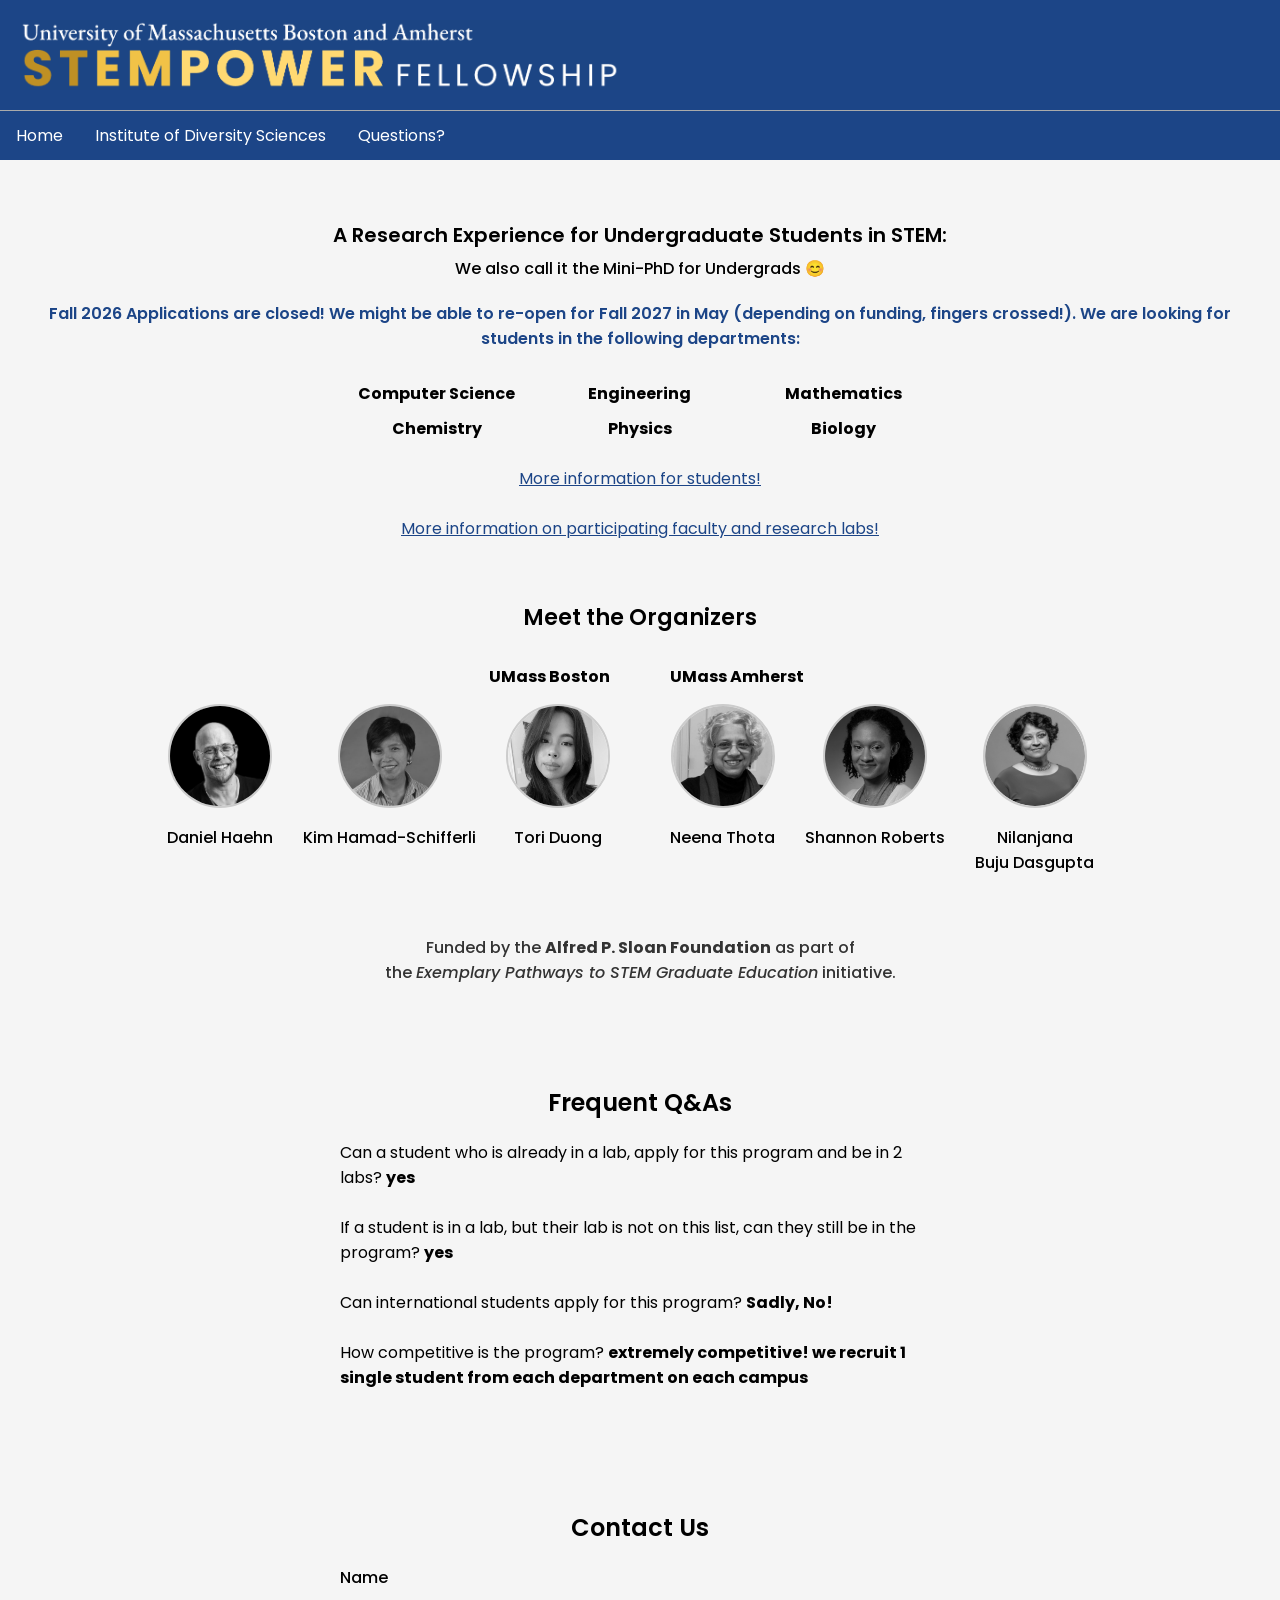
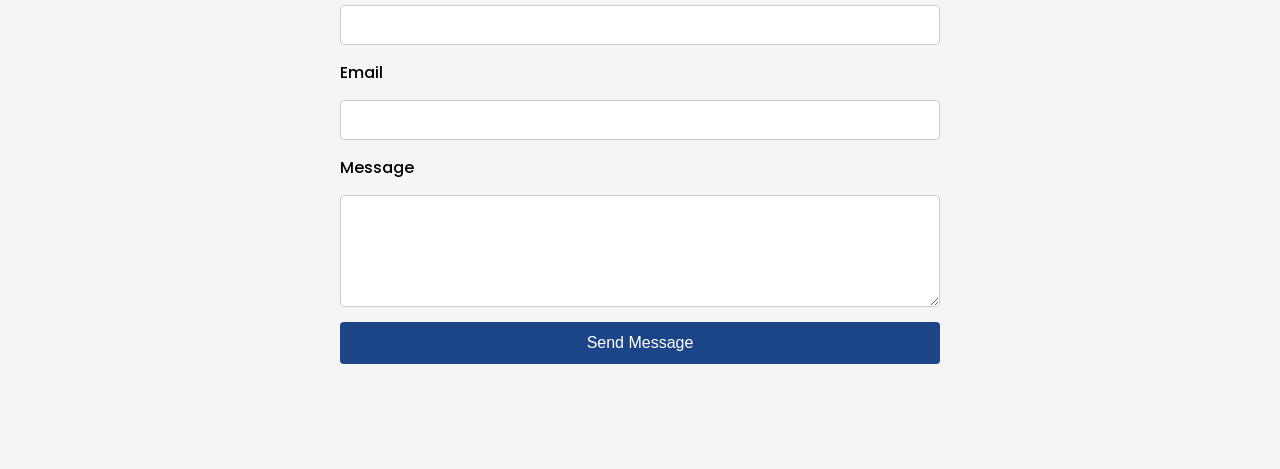
<file: index.html>
<!DOCTYPE html>
<html lang="en">
<head>
  <meta charset="UTF-8">
  <meta name="viewport" content="width=device-width, initial-scale=1">
  <title>STEMPOWER Fellowship</title>
  <!-- Import Poppins from Google Fonts -->
  <link href="https://fonts.googleapis.com/css2?family=Poppins:wght@400;700&display=swap" rel="stylesheet">
  <style>
    body {
      margin: 0;
      font-family: 'Poppins', sans-serif; /* default font */
      background: #f5f5f5;
    }

    a {
      color: #1c4587;
    }

    .banner {
      background-color: #1c4587;
    }
    .banner img {
      width: 90%;
      max-height: 200px;
      height: auto;
      display: block;
      object-fit: contain;
      padding: 20px;
      max-width: 600px;
    }

    /* Separator line */
    .separator {
      height: 1px;
      background-color: #aaaaaa;
      width: 100%;
    }

    /* Navigation bar */
    .navbar {
      background-color: #1c4587;
      overflow: hidden;
      font-family: 'Poppins', sans-serif;
    }
    .navbar a {
      float: left;
      display: block;
      color: white;
      text-align: center;
      padding: 12px 16px;
      text-decoration: none;
    }
    .navbar a:hover {
      background-color: #333;
    }
    .navbar .icon {
      display: none;
    }

    /* Responsive navbar */
    @media screen and (max-width: 600px) {
      .navbar a { display: none; }
      .navbar a.icon {
        float: right;
        display: block;
      }
    }
    @media screen and (max-width: 600px) {
      .navbar.responsive { position: relative; }
      .navbar.responsive a.icon {
        position: absolute;
        right: 0;
        top: 0;
      }
      .navbar.responsive a {
        float: none;
        display: block;
        text-align: left;
      }
    }

    .content {
      padding: 20px;
      font-family: 'Poppins', sans-serif;
    }

    .organizers img {
      filter: grayscale(100%);
    }
  </style>
</head>
<body>

  <!-- Banner -->
  <div class="banner">
    <img src="gfx/logo.png" alt="STEMPOWER Banner">
  </div>

  <!-- Separator line -->
  <div class="separator"></div>

  <!-- Navigation -->
  <div class="navbar" id="navbar">
    <a href="#">Home</a>
    <a href="https://www.umass.edu/diversitysciences/" target="_blank">Institute of Diversity Sciences</a>
    <!-- <a href="#">Programs</a> -->
    <a href="#q_and_a">Questions?</a>
    <a href="javascript:void(0);" class="icon" onclick="toggleMenu()">&#9776;</a>
  </div>

  <!-- Main Content -->
  <div class="content">
    <!-- <h1>Welcome to STEMPOWER.net</h1> -->
    <!-- <p>This is a placeholder content area under the banner and menu. Add your content here.</p> -->

    <div class="program-info" style="text-align: center; margin-top: 40px;">
      <h2 style="font-weight: 600; font-size: 20px;">
        A Research Experience for Undergraduate Students in STEM:
      </h2>
      <p style="margin-top: -10px; font-weight: 500;">
        We also call it the Mini-PhD for Undergrads 😊
      </p>

      <!-- New announcement line -->
      <p style="margin-top: 20px; font-weight: 600; font-size: 16px; color: #1c4587;">
        <!-- <a href='https://STEMPOWER.net/apply/' target=_blank>APPLY NOW!</a> for Fall 2026.  -->
        Fall 2026 Applications are closed! We might be able to re-open for Fall 2027 in May (depending on funding, fingers crossed!). We are looking for students in the following departments:
      </p>

      <div style="display: grid; grid-template-columns: repeat(auto-fit, minmax(180px, 1fr)); gap: 10px; max-width: 600px; margin: 30px auto 0;">
        <div><strong>Computer Science</strong></div>
        <div><strong>Engineering</strong></div>
        <div><strong>Mathematics</strong></div>
        <div><strong>Chemistry</strong></div>
        <div><strong>Physics</strong></div>
        <div><strong>Biology</strong></div>
      </div><br>
      <a href='https://STEMPOWER.net/student_flyer.pdf' target='_blank'>More information for students!</a><br><br>
      <a href='https://STEMPOWER.net/faculty.pdf' target='_blank'>More information on participating faculty and research labs!</a>
    </div>

    <div class="organizers" style="text-align: center; margin: 60px auto 40px; max-width: 1100px; padding: 0 10px;">
      <h2 style="font-weight: 600; font-size: 22px; margin-bottom: 30px;">
        Meet the Organizers
      </h2>

      <div style="display: flex; flex-wrap: wrap; justify-content: right; gap: 60px;">

        <!-- UMass Boston -->
        <div style="flex: 1 1 300px;">
          <div style="font-weight: 700; text-align: right; margin-bottom: 15px;">UMass Boston</div>
          <div style="display: flex; gap: 30px; justify-content: right;">
            <div style="text-align: center;">
              <img src="gfx/haehn.jpg" alt="Daniel Haehn" style="width: 100px; height: 100px; object-fit: cover; border-radius: 50%; border: 2px solid #ccc; filter: grayscale(100%);">
              <div style="margin-top: 10px; font-weight: 500;">Daniel Haehn</div>
            </div>
            <div style="text-align: center;">
              <img src="gfx/hamad.jpg" alt="Kim Hamad-Schifferli" style="width: 100px; height: 100px; object-fit: cover; border-radius: 50%; border: 2px solid #ccc; filter: grayscale(100%);">
              <div style="margin-top: 10px; font-weight: 500;">Kim Hamad-Schifferli</div>
            </div>
            <div style="text-align: center;">
              <img src="gfx/duong.png" alt="Tori Duong" style="width: 100px; height: 100px; object-fit: cover; border-radius: 50%; border: 2px solid #ccc; filter: grayscale(100%);">
              <div style="margin-top: 10px; font-weight: 500;">Tori Duong</div>
            </div>
          </div>
        </div>

        <!-- UMass Amherst -->
        <div style="flex: 1 1 300px;">
          <div style="font-weight: 700; text-align: left; margin-bottom: 15px;">UMass Amherst</div>
          <div style="display: flex; gap: 30px; justify-content: left;">
            <div style="text-align: center;">
              <img src="gfx/thota.jpg" alt="Neena Thota" style="width: 100px; height: 100px; object-fit: cover; border-radius: 50%; border: 2px solid #ccc; filter: grayscale(100%);">
              <div style="margin-top: 10px; font-weight: 500;">Neena Thota</div>
            </div>
            <div style="text-align: center;">
              <img src="gfx/roberts.jpg" alt="Shannon Roberts" style="width: 100px; height: 100px; object-fit: cover; border-radius: 50%; border: 2px solid #ccc; filter: grayscale(100%);">
              <div style="margin-top: 10px; font-weight: 500;">Shannon Roberts</div>
            </div>
            <div style="text-align: center;">
              <img src="gfx/dasgupta.png" alt="Nilanjana Buju Dasgupta" style="width: 100px; height: 100px; object-fit: cover; border-radius: 50%; border: 2px solid #ccc; filter: grayscale(100%);">
              <div style="margin-top: 10px; font-weight: 500;">Nilanjana<br> Buju Dasgupta</div>
            </div>
          </div>
        </div>

      </div>
    </div>





    <div class="sponsor" style="text-align: center; margin: 60px auto 40px; max-width: 800px; padding: 0 20px;">
      <p style="font-size: 16px; font-weight: 500; color: #333;">
        Funded by the <strong>Alfred P. Sloan Foundation</strong> as part of<br> the 
        <em>Exemplary Pathways to STEM Graduate Education</em> initiative.
      </p>
    </div>

    <div class="q_and_a" style="max-width: 600px; margin: 60px auto; padding: 20px;">
      <h2 style="text-align: center; font-weight: 600;" id="q_and_a">Frequent Q&As</h2>

Can a student who is already in a lab, apply for this program and be in 2 labs? <strong>yes</strong><br><br>
If a student is in a lab, but their lab is not on this list, can they still be in the program? <strong>yes</strong><br><br>
Can international students apply for this program? <strong>Sadly, No!</strong><br><br>
How competitive is the program? <strong>extremely competitive! we recruit 1 single student from each department on each campus</strong>

    </div>

    <div class="contact-form" style="max-width: 600px; margin: 60px auto; padding: 20px;">
      <h2 style="text-align: center; font-weight: 600;" id="contact">Contact Us</h2>
      <form action="mailto:help@stempower.net" method="POST" enctype="text/plain" style="display: flex; flex-direction: column; gap: 15px;">
        
        <label for="name" style="font-weight: 500;">Name</label>
        <input type="text" id="name" name="Name" required
               style="padding: 10px; font-size: 16px; border: 1px solid #ccc; border-radius: 4px;">
        
        <label for="email" style="font-weight: 500;">Email</label>
        <input type="email" id="email" name="Email" required
               style="padding: 10px; font-size: 16px; border: 1px solid #ccc; border-radius: 4px;">
        
        <label for="message" style="font-weight: 500;">Message</label>
        <textarea id="message" name="Message" rows="5" required
                  style="padding: 10px; font-size: 16px; border: 1px solid #ccc; border-radius: 4px;"></textarea>
        
        <button type="submit" style="background-color: #1c4587; color: white; padding: 12px; font-size: 16px; border: none; border-radius: 4px; cursor: pointer;">
          Send Message
        </button>
      </form>
    </div>


  </div>

  <script>
    function toggleMenu() {
      var x = document.getElementById("navbar");
      if (x.className === "navbar") {
        x.className += " responsive";
      } else {
        x.className = "navbar";
      }
    }
  </script>

</body>
</html>
</file>
